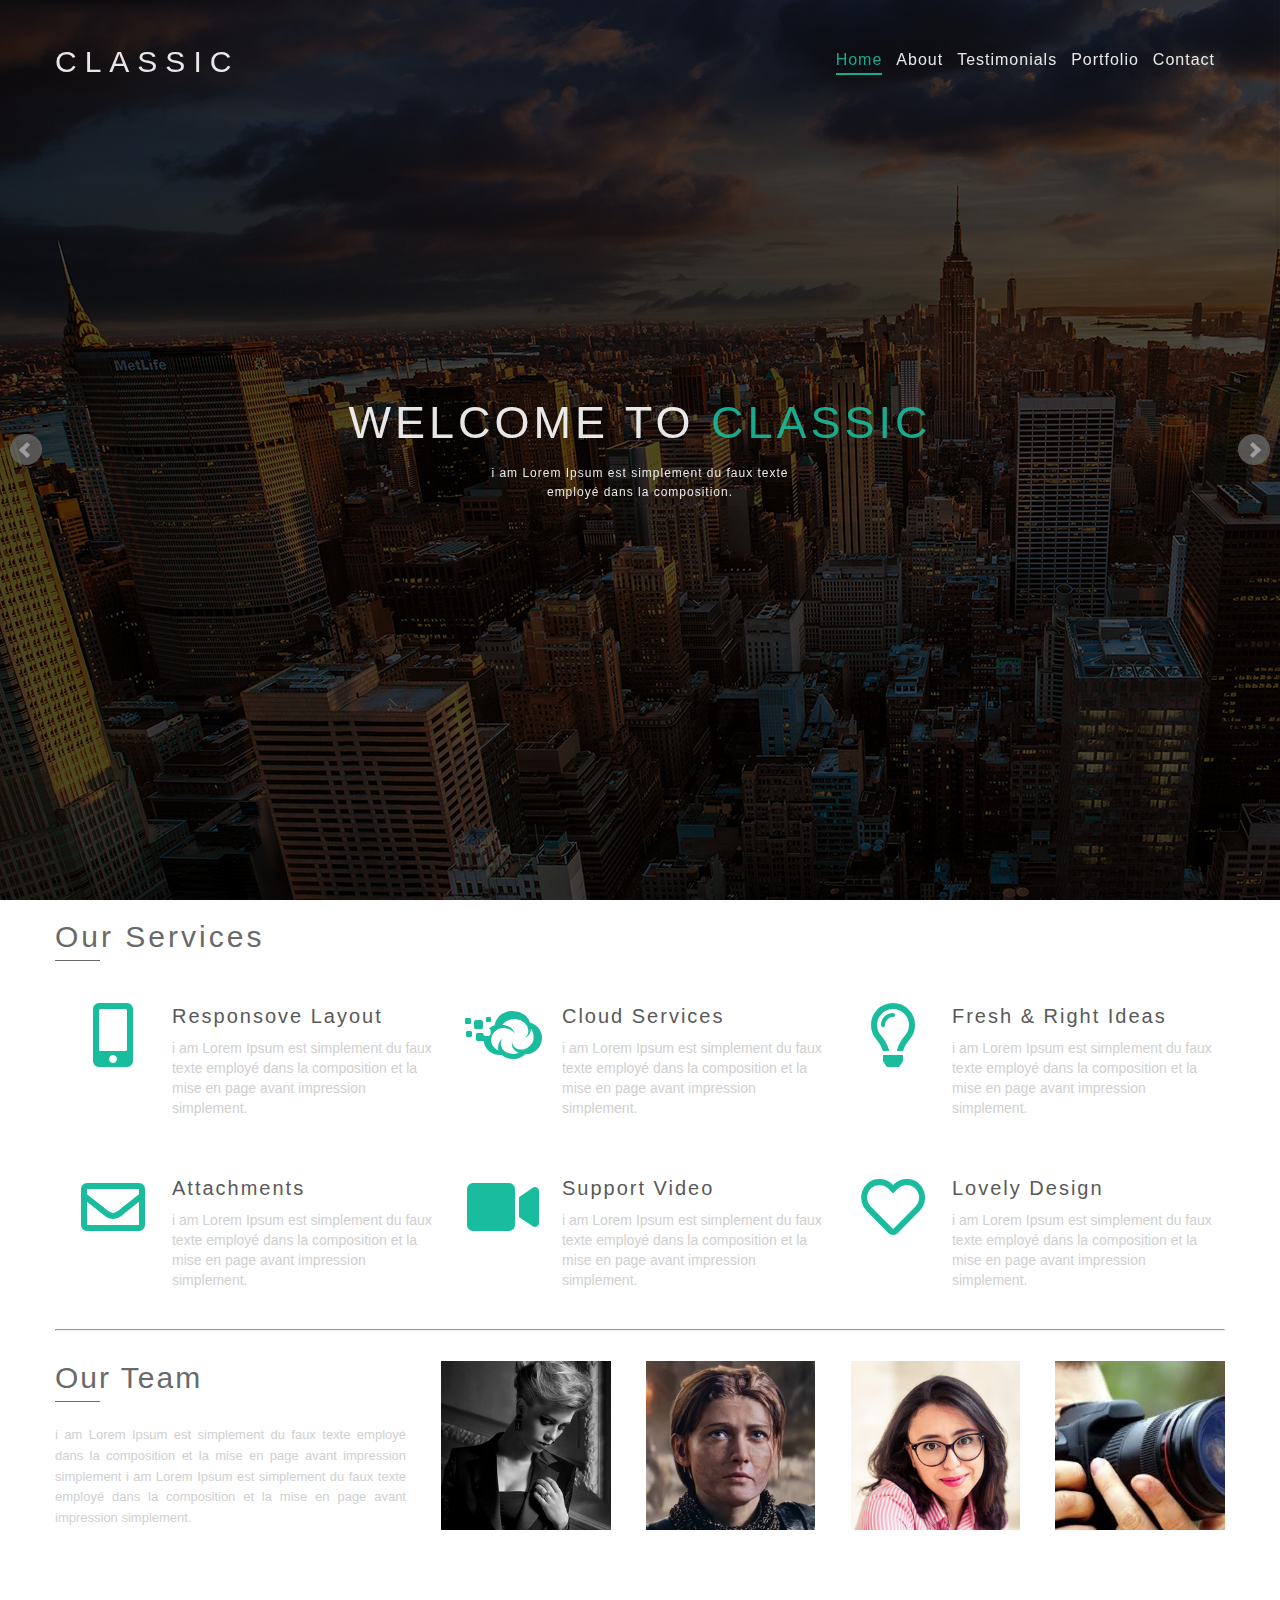
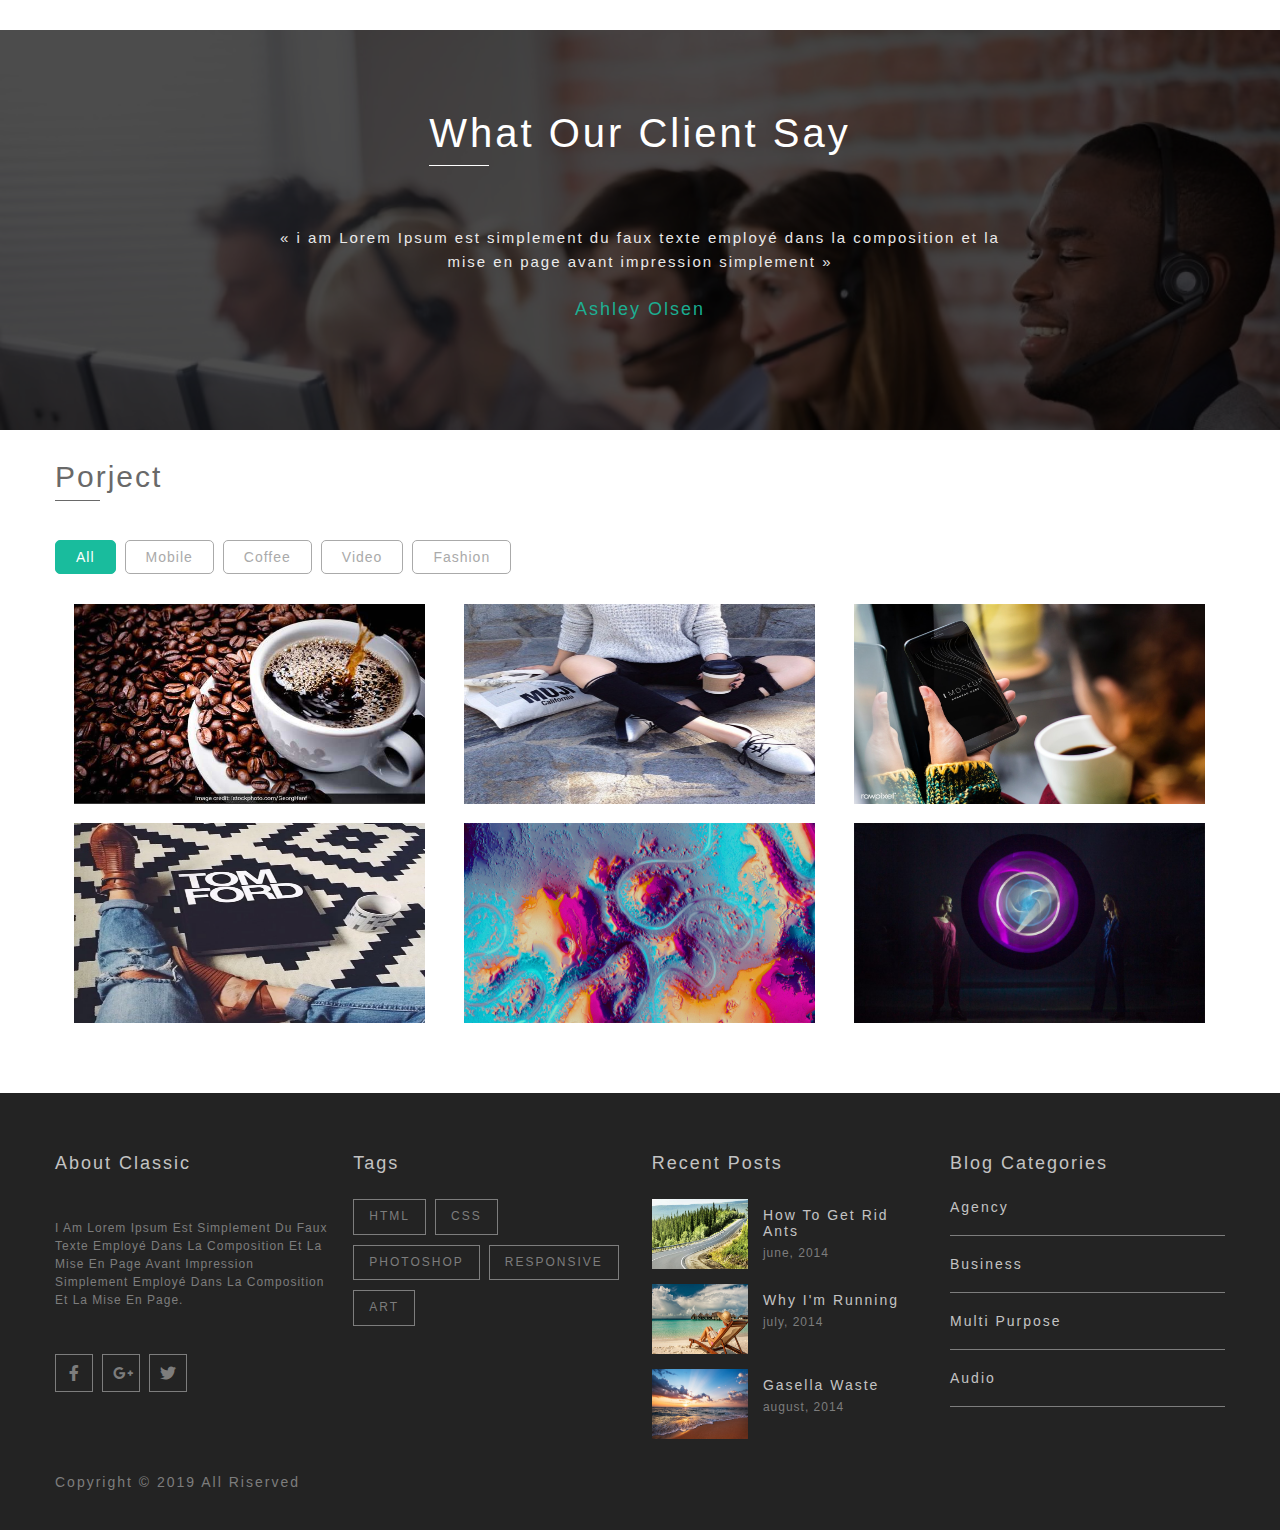
<file: website template 2/index.html>
<!DOCTYPE html>
<html lang="fr">
	<head>
		<meta charset="utf-8">
		<title>classic</title>
		<!-- Bx slider style -->
		<link rel="stylesheet" href="css/jquery.bxslider.min.css">
		<!-- my custom style -->
		<link rel="stylesheet" href="css/normalize.css">
		<link rel="stylesheet" href="css/web.css">
		<!--fontawesome style-->
		<link rel="stylesheet" href="css/fontawesome.min.css">
		<link rel="stylesheet" href="css/all.min.css">
	</head>
	
	<body>
		<!-- Navbar -->
		
		<div class="navbar"> 
			<div class="container">
				<div class="brand">
					<span>classic</span>
				</div>
				<div class="nav">
					<ul>
						<li class="active"><a href="#">home</a></li>
						<li data-value="about"><a href="#">about</a></li>
						<li data-value="testimonials"><a href="#">testimonials</a></li>
						<li data-value="portfolio"><a href="#">portfolio</a></li>
						<li data-value="contact"><a href="#">contact</a></li>
					</ul>
				</div>
				<div class="clearFix"></div>
				<div></div>
			</div>
		</div>
		
		<!-- Navbar -->
		<!-- Header -->
		<div class="header">
			<div class="overLay">
				<div class="slider">
					<div>
						<h2>welcome to <span>classic</span></h2>
						<p>i am Lorem Ipsum est simplement du faux texte employé dans la composition.</p>
					</div>
					
					<div>
						<h2>welcome to <span>classic</span></h2>
						<p>i am Lorem Ipsum est simplement du faux texte employé dans la composition.</p>
					</div>
					
					<div>
						<h2>welcome to <span>classic</span></h2>
						<p>i am Lorem Ipsum est simplement du faux texte employé dans la composition.</p>
					</div>
					
					<div>
						<h2>welcome to <span>classic</span></h2>
						<p>i am Lorem Ipsum est simplement du faux texte employé dans la composition.</p>
					</div>
			  	</div>
			</div>
		</div>
		<!-- Header -->
		
		<!-- About -->
		<div id="about" class="about">
			<!-- our services -->
			<div class="our-services">
				<div class="container">
					<h2 class="special-heading">our services</h2>
					<div class="service">
						<div class="icon">
							<i class="fas fa-mobile-alt fa-4x fa-fw"></i>
						</div>
						<div class="info">
							<h3>responsove layout</h3>
							<p>i am Lorem Ipsum est simplement du faux texte employé dans la composition et la mise en page avant impression simplement.</p>
						</div>
					</div>
					
					<div class="service">
						<div class="icon">
							<i class="fab fa-cloudversify fa-4x fa-fw"></i>
						</div>
						<div class="info">
							<h3>cloud services</h3>
							<p>i am Lorem Ipsum est simplement du faux texte employé dans la composition et la mise en page avant impression simplement.</p>
						</div>
					</div>
					
					<div class="service">
						<div class="icon">
							<i class="far fa-lightbulb fa-4x fa-fw"></i>
						</div>
						<div class="info">
							<h3>fresh &amp; right ideas</h3>
							<p>i am Lorem Ipsum est simplement du faux texte employé dans la composition et la mise en page avant impression simplement.</p>
						</div>
					</div>
					
					<div class="service">
						<div class="icon">
							<i class="far fa-envelope fa-4x fa-fw"></i>
						</div>
						<div class="info">
							<h3>attachments</h3>
							<p>i am Lorem Ipsum est simplement du faux texte employé dans la composition et la mise en page avant impression simplement.</p>
						</div>
					</div>
					
					<div class="service">
						<div class="icon">
							<i class="fas fa-video fa-4x fa-fw"></i>
						</div>
						<div class="info">
							<h3>support video</h3>
							<p>i am Lorem Ipsum est simplement du faux texte employé dans la composition et la mise en page avant impression simplement.</p>
						</div>
					</div>
					
					<div class="service">
						<div class="icon">
							<i class="far fa-heart fa-4x fa-fw"></i>
						</div>
						<div class="info">
							<h3>lovely design </h3>
							<p>i am Lorem Ipsum est simplement du faux texte employé dans la composition et la mise en page avant impression simplement.</p>
						</div>
					</div>
					<div class="clearFix"></div>
				</div>
			</div>
			<!-- our services -->
			<!-- separeteur -->
			<div class="separeteur">
				<div class="container">
					<hr>
				</div>
			</div>
			<!-- separeteur -->
			<!-- our team -->
			<div class="our-team">
				<div class="container">
					<div class="box">
						<h2 class="special-heading">our team</h2>
						<p>i am Lorem Ipsum est simplement du faux texte employé dans la composition et la mise en page avant impression simplement i am Lorem Ipsum est simplement du faux texte employé dans la composition et la mise en page avant impression simplement.</p>
					</div>
					
					<div class="box">
						<div class="OT-overlay">
							<span class="special-heading-CB-1x">ashley</span>
						</div>
						
						<img src="images/ourteam1.jpg" title="ouTeam1" alt="1" />
					</div>
					<div class="box">
						<div class="OT-overlay">
							<span class="special-heading-CB-1x">mariya</span>
						</div>
						<img src="images/ourteam2.jpg" title="ourTeam2" alt="2" />
					</div>
					<div class="box">
						<div class="OT-overlay">
							<span class="special-heading-CB-1x">sofiya</span>
						</div>
						<img src="images/ourteam3.jpg" title="ourTeam3" alt="3" />
					</div>
					<div class="box">
						<div class="OT-overlay">
							<span class="special-heading-CB-1x">rosicky</span>
						</div>
						<img src="images/ourteam4.jpg" title="ourTeam4" alt="4" />
					</div>
					<div class="clearFix"></div>
				</div>
			</div>
			<!-- our team -->
		</div>
		<!-- About -->
		<!-- Testimonials -->
		<div id="testimonials" class="testim">
			<div class="t-overlay">
				<div class="container">
					<h2 class="special-heading-CB-2x">what our client say</h2>
					<div class="slid">
						<div class="active">
							<q> i am Lorem Ipsum est simplement du faux texte employé dans la composition et la mise en page avant impression simplement </q>
							<span style="display:block;">ashley olsen</span>
						</div>
						<div>
							<q> i am Lorem Ipsum est simplement du faux texte employé dans la composition et la mise en page avant impression simplement </q>
							<span style="display:block;">mariya takeuchi</span>
						</div>
						<div>
							<q> i am Lorem Ipsum est simplement du faux texte employé dans la composition et la mise en page avant impression simplement </q>
							<span style="display:block;">sofiya alexandra</span>
						</div>
						<div>
							<q> i am Lorem Ipsum est simplement du faux texte employé dans la composition et la mise en page avant impression simplement </q>
							<span style="display:block;">rosicky adamek</span>
						</div>
						<div>
							<q> i am Lorem Ipsum est simplement du faux texte employé dans la composition et la mise en page avant impression simplement </q>
							<span style="display:block;">belkhir saber</span>
						</div>
					</div>
				</div>
			</div>
		</div>
		<!-- Testimonials -->
		<!-- Project -->
		<div id="portfolio" class="portf">
			<div class="container">
				<h2 class="special-heading">porject</h2>
				<ul>
					<li class="active filter" data-filter="all">all</li>
					<li class="filter" data-filter=".mobile">mobile</li>
					<li class="filter" data-filter=".coffee">coffee</li>
					<li class="filter" data-filter=".video">video</li>
					<li class="filter" data-filter=".fashion">fashion</li>
				</ul>
				<div id="Container" class="gallory">
					<div class="row">
						<div class="mix coffee">
							<div class="overlay">
								<span>view more</span>
							</div>
							<i class="far fa-heart"> 14</i>
							<img src="images/product/coffee01.png" title="" alt="">
						</div>
						
						<div class="mix fashion">
							<div class="overlay">
								<span>view more</span>
							</div>
							<i class="far fa-heart"> 30</i>
							<img src="images/product/fashion01.png" title="" alt="">
						</div>
						
						<div class="mix mobile">
							<div class="overlay">
								<span>view more</span>
							</div>
							<i class="far fa-heart"> 11</i>
							<img src="images/product/mobile01.jpg" title="" alt="">
						</div>
					</div>
					<div class="row">
						<div class="mix video">
							<div class="overlay">
								<span>view more</span>
							</div>
							<i class="far fa-heart"> 24</i>
							<img src="images/product/fashion02.png" title="" alt="">
						</div>
						
						<div class="mix fashion">
							<div class="overlay">
								<span>view more</span>
							</div>
							<i class="far fa-heart"> 58</i>
							<img src="images/product/video01.jpg" title="" alt="">
						</div>
						
						<div class="mix video">
							<div class="overlay">
								<span>view more</span>
							</div>
							<i class="far fa-heart"> 9</i>
							<img src="images/product/video02.jpg" title="" alt="">
						</div>
					</div>
				</div>
			</div>
		</div>
		
		
		
		<!-- Project -->
		<!-- Footer -->
		<div id="contact" class="footer">
			<div class="container">
				<section>
					<div class="colume">
						<h2>about classic</h2>
						<p>i am Lorem Ipsum est simplement du faux texte employé dans la composition et la mise en page avant impression simplement employé dans la composition et la mise en page.</p>
						<i class="fab fa-facebook-f"></i>
						<i class="fab fa-google-plus-g"></i>
						<i class="fab fa-twitter"></i>
					</div>
					<div class="colume tags">
						<h2>tags</h2>
						<span>html</span>
						<span>css</span>
						<span>photoshop</span>
						<span>responsive</span>
						<span>art</span>
					</div>
					<div class="colume recent">
						<h2>recent posts</h2>
						<div class="item">
							<div>
								<img src="images/footer/01.jpg" title="01" alt="01" />
							</div>
							<h2>how to get rid ants</h2>
							<span>june, 2014</span>
						</div>
						<div class="item">
							<div>
								<img src="images/footer/02.png" title="02" alt="02" />
							</div>
							<h2>why i'm running</h2>
							<span>july, 2014</span>
						</div>
						<div class="item">
							<div>
								<img src="images/footer/03.jpg" title="saber" alt="03" />
							</div>
							<h2>gasella waste</h2>
							<span>august, 2014</span>
						</div>
					</div>
					<div class="colume">
						<h2>blog categories</h2>
						<ul>
							<li>agency</li>
							<li>business</li>
							<li>multi purpose</li>
							<li>audio</li>
						</ul>
					</div>
					<span style="display:block" class="clearFix"></span>
				</section>
				<h2 class="cr">copyright &copy; 2019 all riserved</h2>
			</div>
		</div>
		<!-- Footer -->
		<!-- scroll top -->
		<div class="scrolling">
			<i class="fas fa-hand-point-up fa-3x"></i>
		</div>
		<!-- scroll top -->
		<!--JQuery plugins-->
		<script src="js/jQuery-3.4.1.min.js"></script>
		<script src="js/jquery.bxslider.min.js"></script>
		<script src="js/jquery.mixitup.js"></script>
		<script src="js/jquery.nicescroll.min.js"></script>
		<!--JQuery plugins-->
		
		<!--custom JQuery plugins-->
		<script src="js/custom.js"></script>
	</body>
</html>
</file>
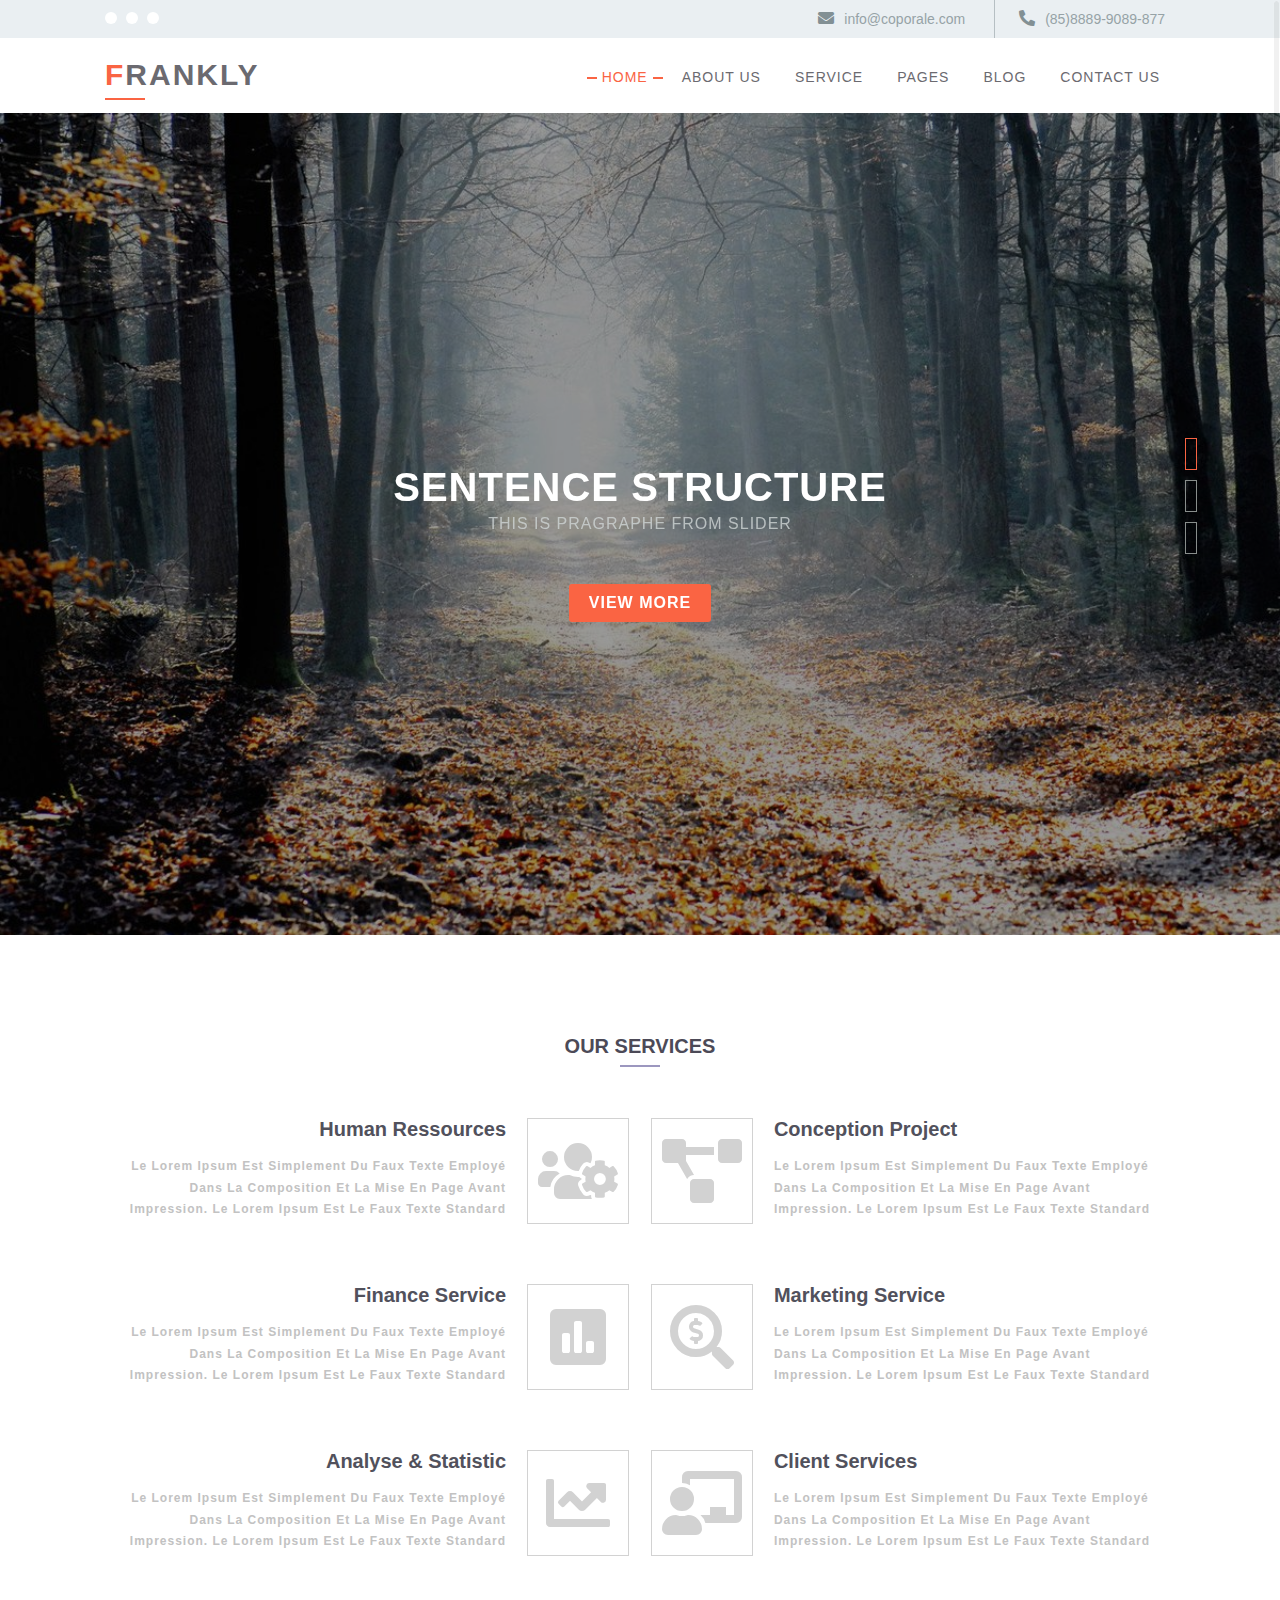
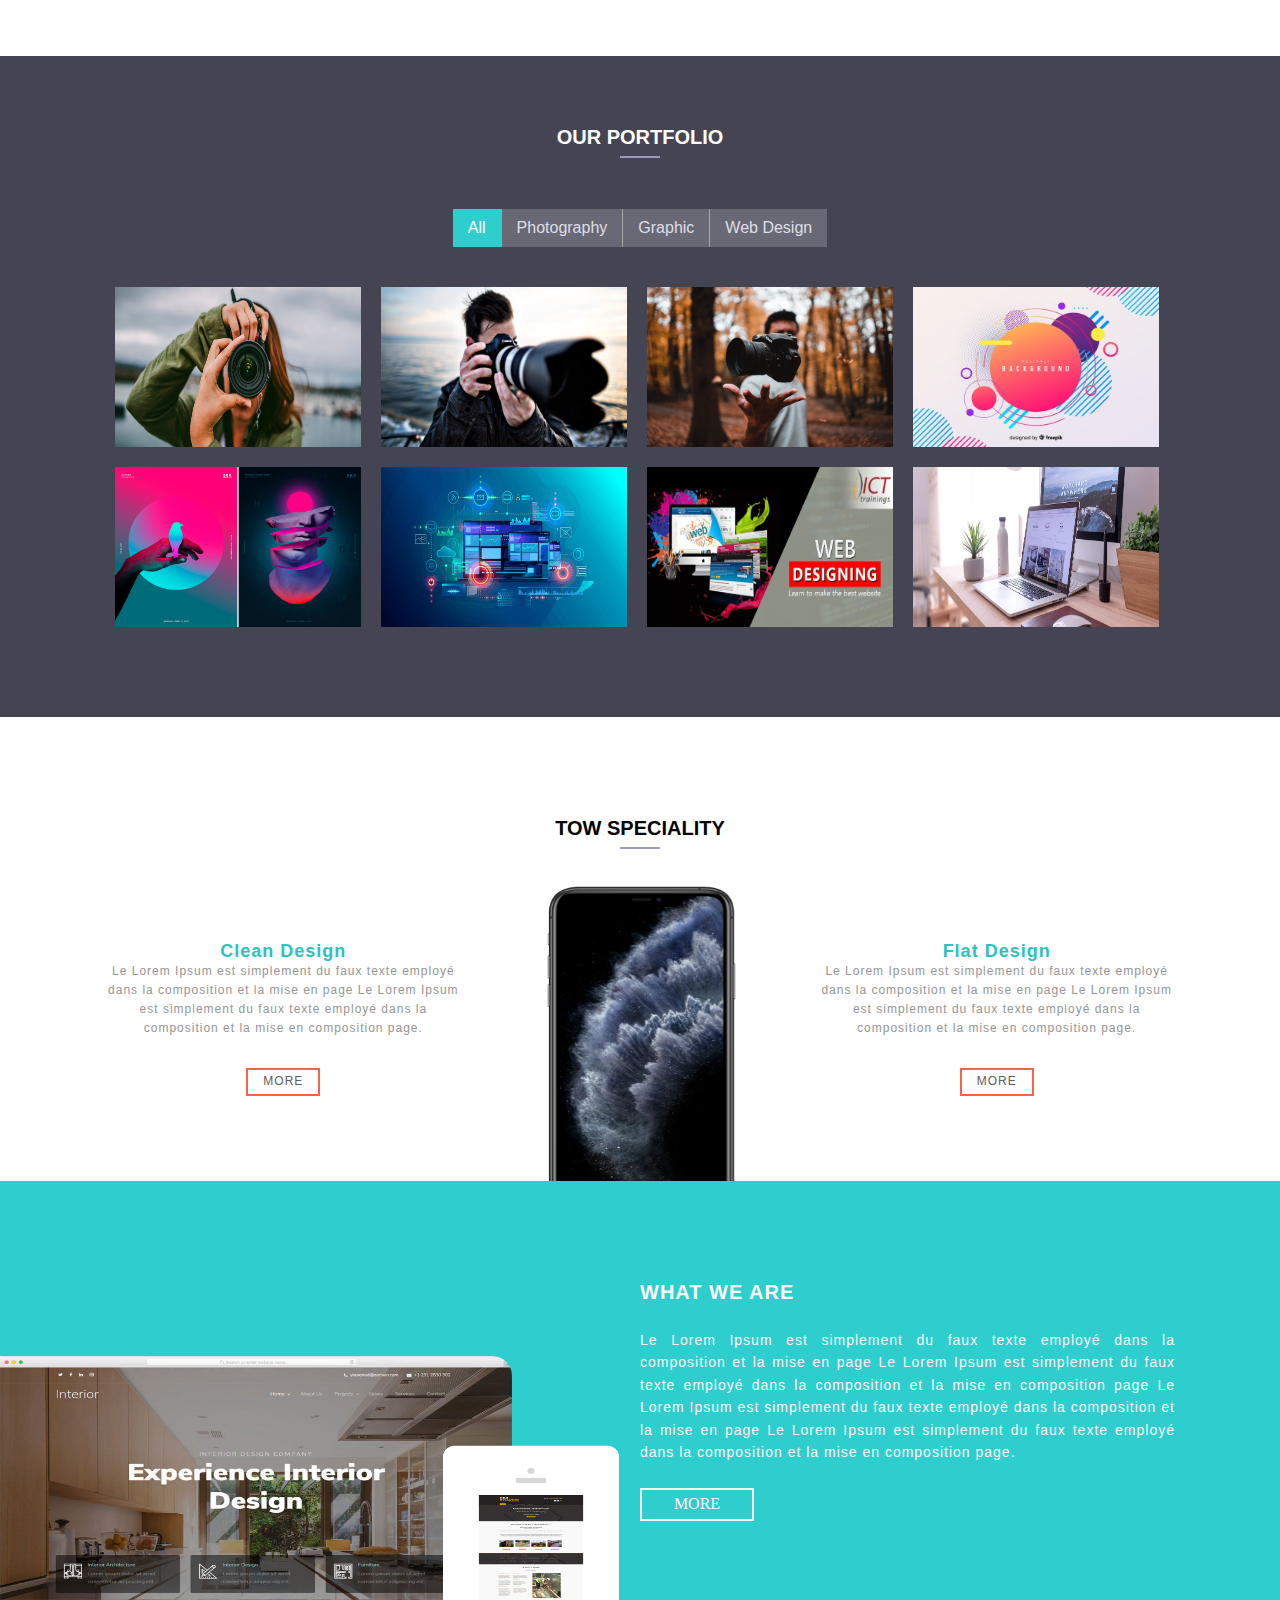
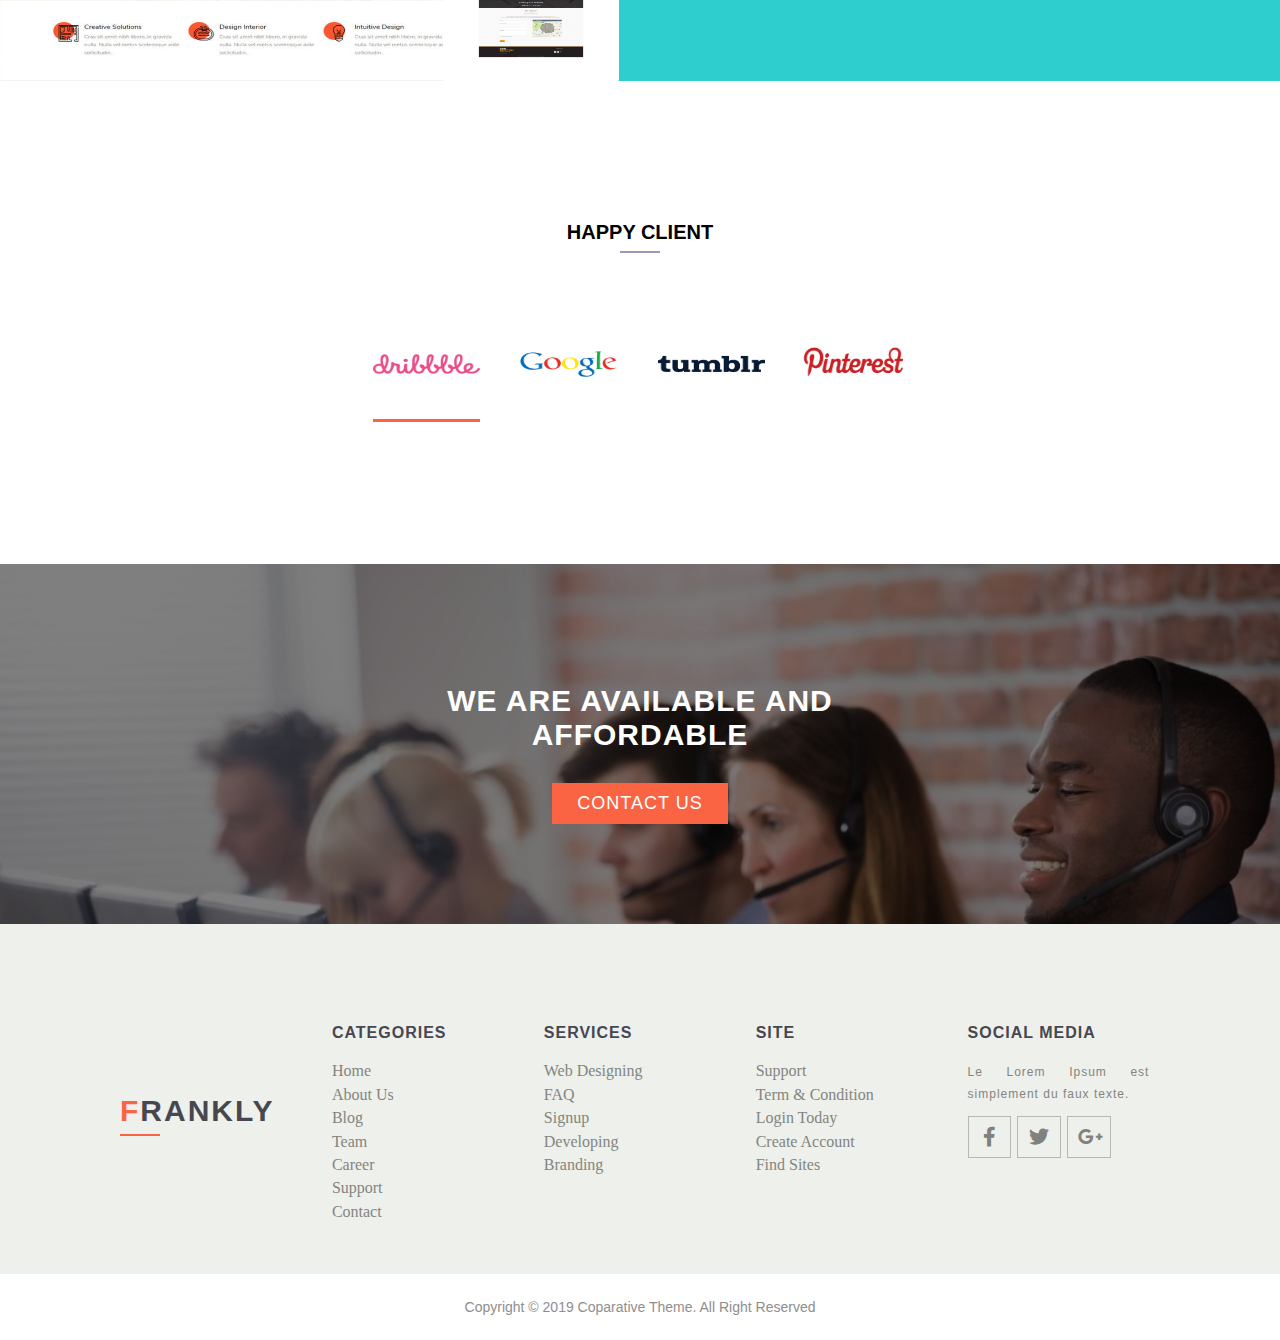
<file: website template 3/index.html>
<!DOCTYPE html>
<html lang="fr">
	<head>
		<meta charset="utf-8" />
        <meta http-equiv="X-UA-Compatible" content="IE=edge">
        <meta name="viewport" content="width=device-width, initial-scale=1">
		<title>Frankly</title>
        <!-- normalize -->
		<link rel="stylesheet" href="css/normalize.css" />
        <!-- import style fontawesome -->
		<link rel="stylesheet" href="css/all.min.css" />
		<link rel="stylesheet" href="css/fontawesome.min.css" />
		<!-- bxslider style -->
		<link rel="stylesheet" href="css/jquery.bxslider.css" />
		<!-- custom style -->
		<link rel="stylesheet" href="css/custom-style.css" />
        
        <!--[if lt IE 9]>
            <script src="js/html5shiv.min.js"></script>
            <script src="js/respond.min.js"></script>
        <![endif]-->
	</head>
	<body>
		<!-- Start Navbar-->
		<div class="navbar">
			<div class="info">
				<div class="container">
					<div class="left">
						<span></span>
						<span></span>
						<span></span>
					</div>
					<div class="right">
						<i class="fas fa-envelope"><span>info&#64;coporale.com</span></i>
						<span></span>
						<i class="fas fa-phone-alt"><span>&#40;85&#41;8889&#45;9089&#45;877</span></i>
					</div>
				</div>
			</div>
			<div class="nav">
				<div class="container">
					<div class="brand">
						<h2><span>f</span>rankly</h2>
					</div>
					<div class="link">
						<ul>
							<li class="active" data-value="home">
								<span class="after"></span>
								<a class="text-link" href="#">home</a>
								<span class="before"></span>
							</li>
							<li data-value="about">
								<span class="after"></span>
								<a class="text-link" href="#">about us</a>
								<span class="before"></span>
							</li>
							<li data-value="service">
								<span class="after"></span>
								<a class="text-link" href="#">service</a>
								<span class="before"></span>
                                <div class="sub-menu">
                                    <ul>
                                        <li class="text-link">programing</li>
                                        <li class="text-link">web hosting</li>
                                        <li class="text-link">marketing</li>
                                        <li class="text-link">seo</li>
                                    </ul>
                                </div>
							</li>
							<li data-value="pages">
								<span class="after"></span>
								<a class="text-link" href="#">pages</a>
								<span class="before"></span>
							</li>
							<li data-value="blog">
								<span class="after"></span>
								<a class="text-link" href="#">blog</a>
								<span class="before"></span>
							</li>
							<li data-value="contact">
								<span class="after"></span>
								<a class="text-link" href="#">contact us</a>
								<span class="before"></span>
							</li>
						</ul>
					</div>
				</div>
			</div>
		</div>
        <div class="clearFix"></div>
		<!-- End Navbar -->
		<!-- Start header -->
		<div class="header">
			<div class="overlay">
				<div class="slider">
					<div>
						<h2 class="text-style">sentence structure</h2>
						<p class="text-style">this is pragraphe from slider</p>
						<span class="text-style">view more</span>
					</div>
					<div>
						<h2 class="text-style">sentence structure</h2>
						<p class="text-style">this is pragraphe from slider</p>
						<span class="text-style">view more</span>
					</div>
					<div>
						<h2 class="text-style">sentence structure</h2>
						<p class="text-style">this is pragraphe from slider</p>
						<span class="text-style">view more</span>
					</div>
				</div>
			</div>
		</div>
		<!-- End Header -->
		<!-- Start Services -->
		<div id="service" class="services">
			<div class="container">
				<h2 class="special-heading">our services</h2>
				<div class="left-item">
					
					<div class="serv-item">
						<div class="icon">
							<i class="fas fa-users-cog fa-4x fa-fw"></i>
						</div>
						<div class="info">
							<h3>human ressources</h3>
							<p class="text-style">Le Lorem Ipsum est simplement du faux texte employé dans la composition et la mise en page avant impression. Le Lorem Ipsum est le faux texte standard</p>
						</div>
					</div>

					<div class="serv-item">
						<div class="icon">
							<i class="fas fa-poll fa-4x fa-fw"></i>
						</div>
						<div class="info">
							<h3>finance service</h3>
							<p class="text-style">Le Lorem Ipsum est simplement du faux texte employé dans la composition et la mise en page avant impression. Le Lorem Ipsum est le faux texte standard</p>
						</div>
					</div>

					<div class="serv-item">
						<div class="icon">
							<i class="fas fa-chart-line fa-4x fa-fw"></i>
						</div>
						<div class="info">
							<h3>analyse &amp; statistic</h3>
							<p class="text-style">Le Lorem Ipsum est simplement du faux texte employé dans la composition et la mise en page avant impression. Le Lorem Ipsum est le faux texte standard</p>
						</div>
					</div>
				</div>
				<div class="right-item">
					
					<div class="serv-item">
						<div class="icon">
							<i class="fas fa-project-diagram fa-4x fa-fw"></i>
						</div>
						<div class="info">
							<h3>conception project</h3>
							<p class="text-style">Le Lorem Ipsum est simplement du faux texte employé dans la composition et la mise en page avant impression. Le Lorem Ipsum est le faux texte standard</p>
						</div>
					</div>
					
					<div class="serv-item">
						<div class="icon">
							<i class="fas fa-search-dollar fa-4x fa-fw"></i>
						</div>
						<div class="info">
							<h3>marketing service</h3>
							<p class="text-style">Le Lorem Ipsum est simplement du faux texte employé dans la composition et la mise en page avant impression. Le Lorem Ipsum est le faux texte standard</p>
						</div>
					</div>
					
					<div class="serv-item">
						<div class="icon">
							<i class="fas fa-chalkboard-teacher fa-4x fa-fw"></i>
						</div>
						<div class="info">	
							<h3>client services</h3>
							<p class="text-style">Le Lorem Ipsum est simplement du faux texte employé dans la composition et la mise en page avant impression. Le Lorem Ipsum est le faux texte standard</p>
						</div>
					</div>
				</div>
				<div class="clearFix"></div>
			</div>
		</div>
		<!-- End Services -->
		<!-- Start Portfolio -->
		<div id="about" class="portfolio">
            <div class="container">
                <h2 class="special-heading">our portfolio</h2>
                <ul>
                    <li class="filter active link-style" data-filter="all">all</li>
                    <li class="filter link-style" data-filter=".photography">photography</li>
                    <li class="filter link-style" data-filter=".graphic">graphic</li>
                    <li class="filter link-style" data-filter=".web-design">web design</li>
                </ul>
                <div class="clearFix"></div>
                <div id="Container">
                    <div class="mix photography">
                        <div class="image">
                            <img src="images/portfolio/01.jpg" alt="01" title="01">
                        </div>
                        <div class="overlay">
                            <div class="info">
                                <h3 class="text-style">detaille de project</h3>
                                <span class="text-style">Le Lorem Ipsum</span>
                                <i class="far fa-heart">
                                    <span>90</span>
                                </i>
                            </div>
                        </div>
                    </div>
                    <div class="mix photography">
                        <div class="image">
                            <img src="images/portfolio/02.jpg" alt="02" title="02">
                        </div>
                        <div class="overlay">
                            <div class="info">
                                <h3 class="text-style">detaille de project</h3>
                                <span class="text-style">Le Lorem Ipsum</span>
                                <i class="far fa-heart">
                                    <span>90</span>
                                </i>
                            </div>
                        </div>
                    </div>
                    <div class="mix graphic">
                        <div class="image">
                            <img src="images/portfolio/03.jpg" alt="03" title="03">
                        </div>
                        <div class="overlay">
                            <div class="info">
                                <h3 class="text-style">detaille de project</h3>
                                <span class="text-style">Le Lorem Ipsum</span>
                                <i class="far fa-heart">
                                    <span>90</span>
                                </i>
                            </div>
                        </div>
                    </div>
                    <div class="mix web-design">
                        <div class="image">
                            <img src="images/portfolio/04.jpg" alt="04" title="04">
                        </div>
                        <div class="overlay">
                            <div class="info">
                                <h3 class="text-style">detaille de project</h3>
                                <span class="text-style">Le Lorem Ipsum</span>
                                <i class="far fa-heart">
                                    <span>90</span>
                                </i>
                            </div>
                        </div>
                    </div>
                    <div class="mix photography">
                        <div class="image">
                            <img src="images/portfolio/05.jpg" alt="05" title="05">
                        </div>
                        <div class="overlay">
                            <div class="info">
                                <h3 class="text-style">detaille de project</h3>
                                <span class="text-style">Le Lorem Ipsum</span>
                                <i class="far fa-heart">
                                    <span>90</span>
                                </i>
                            </div>
                        </div>
                    </div>
                    <div class="mix graphic">
                        <div class="image">
                            <img src="images/portfolio/06.jpg" alt="06" title="06">
                        </div>
                        <div class="overlay">
                            <div class="info">
                                <h3 class="text-style">detaille de project</h3>
                                <span class="text-style">Le Lorem Ipsum</span>
                                <i class="far fa-heart">
                                    <span>90</span>
                                </i>
                            </div>
                        </div>
                    </div>
                    <div class="mix graphic">
                        <div class="image">
                            <img src="images/portfolio/07.jpg" alt="07" title="07">
                        </div>
                        <div class="overlay">
                            <div class="info">
                                <h3 class="text-style">detaille de project</h3>
                                <span class="text-style">Le Lorem Ipsum</span>
                                <i class="far fa-heart">
                                    <span>90</span>
                                </i>
                            </div>
                        </div>
                    </div>
                    <div class="mix web-design">
                        <div class="image">
                            <img src="images/portfolio/08.jpg" alt="08" title="08">
                        </div>
                        <div class="overlay">
                            <div class="info">
                                <h3 class="text-style">detaille de project</h3>
                                <span class="text-style">Le Lorem Ipsum</span>
                                <i class="far fa-heart">
                                    <span>90</span>
                                </i>
                            </div>
                        </div>
                    </div>
                </div>
            </div>
        </div>
		<!-- End Portfolio -->
        <!-- Start Tow Special -->
        <div id="pages" class="tow-special">
            <div class="sp-top">
                <div class="container">
                    <h2 class="special-heading">tow speciality</h2>
                    <div class="items">
                        <h3 class="text-style">clean design </h3>
                        <p class="text-style">Le Lorem Ipsum est simplement du faux texte employé dans la composition et la mise en page Le Lorem Ipsum est simplement du faux texte employé dans la composition et la mise en composition page.</p>
                        <span class="text-style">more</span>
                    </div>
                    <div class="items">
                        <img src="images/phone.png" alt="phone 11 pro" title="phone 11 pro"/>
                    </div>
                    <div id="page" class="items">
                        <h3 class="text-style">flat design </h3>
                        <p class="text-style">Le Lorem Ipsum est simplement du faux texte employé dans la composition et la mise en page Le Lorem Ipsum est simplement du faux texte employé dans la composition et la mise en composition page.</p>
                        <span class="text-style">more</span>
                    </div>
                </div>
            </div>
            <div class="sp-bottom">
                <div class="container">
                    <div class="image">
                        <div class="pc">
                            <img src="images/mac.jpg" alt="" title/>
                        </div>
                        <div class="smartphone">
                            <img src="images/iphone.jpg" alt="" title/>
                        </div>

                    </div>
                    <div class="info">
                        <h3 class="text-style">what we are</h3>
                        <p class="text-style">Le Lorem Ipsum est simplement du faux texte employé dans la composition et la mise en page Le Lorem Ipsum est simplement du faux texte employé dans la composition et la mise en composition page Le Lorem Ipsum est simplement du faux texte employé dans la composition et la mise en page Le Lorem Ipsum est simplement du faux texte employé dans la composition et la mise en composition page.</p>
                        <span>more</span>
                    </div>
                </div>
            </div>
        </div>
        <!-- End Tow Special -->
        <!-- Start Testimonial -->
        <div id="blog" class="testimonial">
            <div class="container">
                <h2 class="special-heading">happy client</h2>
                <div class="slid">
                    <div class="comment active">
                        <q class="text-style"> Le Lorem Ipsum est simplement du faux texte employé dans la composition et la mise en page Le Lorem Ipsum est simplement du faux texte employé dans la composition et la mise en composition page Le Lorem Ipsum est simplement du faux texte employé dans la composition et la mise en page Le Lorem Ipsum est simplement du faux texte employé dans la composition et la mise en composition page .</q>
                        <span>saber belkhir</span>
                    </div>
                    <div class="comment">
                        <q class="text-style"> Le Lorem Ipsum est simplement du faux texte employé dans la composition et la mise en page Le Lorem Ipsum est simplement du faux texte employé dans la composition et la mise en composition page Le Lorem Ipsum est simplement du faux texte employé dans la composition et la mise en page Le Lorem Ipsum est simplement du faux texte employé dans la composition et la mise en composition page .</q>
                        <span>mohammed ali</span>
                    </div>
                    <div class="comment">
                        <q class="text-style"> Le Lorem Ipsum est simplement du faux texte employé dans la composition et la mise en page Le Lorem Ipsum est simplement du faux texte employé dans la composition et la mise en composition page Le Lorem Ipsum est simplement du faux texte employé dans la composition et la mise en page Le Lorem Ipsum est simplement du faux texte employé dans la composition et la mise en composition page .</q>
                        <span>fatima ali</span>
                    </div>
                    <div class="comment">
                        <q class="text-style"> Le Lorem Ipsum est simplement du faux texte employé dans la composition et la mise en page Le Lorem Ipsum est simplement du faux texte employé dans la composition et la mise en composition page Le Lorem Ipsum est simplement du faux texte employé dans la composition et la mise en page Le Lorem Ipsum est simplement du faux texte employé dans la composition et la mise en composition page .</q>
                        <span>meloud hlel</span>
                    </div>
                </div>
                <div class="logo">
                    <div class="image">
                        <img src="images/dribbble.png" alt="" title="" />
                        <span class="active"></span>
                    </div>
                    <div class="image">
                        <img src="images/google.png" alt="" title="" />
                        <span></span>
                    </div>
                    <div class="image">
                        <img src="images/tumblr.png" alt="" title="" />
                        <span></span>
                    </div>
                    <div class="image">
                        <img src="images/pinterest1.png" alt="" title="" />
                        <span></span>
                    </div>
                </div>
            </div>
        </div>
        <!-- End Testimonial -->
        <!-- Start Contact -->
        <div id="contact" class="contact">
            <div class="overlay">
                <div class="container">
                    <div class="cont">
                        <h2 class="text-style">we are available and affordable</h2>
                        <span class="text-style">contact us</span>
                    </div>
                </div>
            </div>
        </div>
        <!-- End Conatact-->
        <!-- Start Footer -->
        <div class="footer">
            <div class="container">
                <div class="colume">
                    <h2><span>f</span>rankly</h2>
                </div>
                <div class="colume">
                    <h3 class="text-style">categories</h3>
                    <ul>
                        <li>home</li>
                        <li>about us</li>
                        <li>blog</li>
                        <li>team</li>
                        <li>career</li>
                        <li>support</li>
                        <li>contact</li>
                    </ul>
                </div>
                <div class="colume">
                    <h3 class="text-style">services</h3>
                    <ul>
                        <li>web designing</li>
                        <li>FAQ</li>
                        <li>signup</li>
                        <li>developing</li>
                        <li>branding</li>
                    </ul>
                </div>
                <div class="colume">
                    <h3 class="text-style">site</h3>
                    <ul>
                        <li>support</li>
                        <li>term &amp; condition</li>
                        <li>login today</li>
                        <li>create account</li>
                        <li>find sites</li>
                    </ul>
                </div>
                <div class="colume">
                    <h3 class="text-style">social media</h3>
                    <p class="text-style">Le Lorem Ipsum est simplement du faux texte.</p>
                    <i class="fab fa-facebook-f"></i>
                    <i class="fab fa-twitter"></i>
                    <i class="fab fa-google-plus-g"></i>
                </div>
            </div>
        </div>
        <!-- End Footer -->
        <!-- Start copyright -->
        <div class="copy">
            <div class="container">
                <h2>copyright &copy; 2019 coparative theme. all right reserved</h2>
            </div>
        </div>
        <!-- End copyright -->
        <!-- Start TopPionter-->
        <div class="top-pionter">
                <i class="fas fa-angle-up"></i>
        </div>
        <!-- End TopPionter-->
        
        
        
        <script src="js/jQuery-3.4.1.min.js"></script>
		<script src="js/jquery.bxslider.js"></script>
        <script src="js/jquery.mixitup.js"></script>
        <script src="js/jquery.nicescroll.iframehelper.min.js"></script>
        <script src="js/jquery.nicescroll.min.js"></script>
		<script src="js/custom-plugins.js"></script>
	</body>
</html>
</file>
<file: website template 2/css/web.css>
/* Global */
*{
	-webkit-box-sizing: border-box;
	-moz-box-sizing: border-box;
	box-sizing: border-box;
}
body{
	display: block;
}
ul{
	list-style:none;
}
hr{
	margin:0px;
	padding:0px;
}
.container{
	width: 1170px;
	margin:auto;
}
.navbar, .header, .about, .testim, .portf, .footer{
	min-width: 1200px;
}
/* Global */
/* Navbar */
.navbar{
	position:relative;
	background-color:#EEE;
	height:0px;
	z-index:2;
	opacity: 0.9;
}
.navbar .brand{
	width: 40%;
	float:left;
	text-transform: uppercase;
	font-family: Tahoma, Arial;
	font-size: 30px;
	letter-spacing: 8px;
	margin:45px 0 0 0;
	color: #FFF;
	font-weight: normal;
}

.navbar .nav{
	width: 60%;
	float:left;
	text-align: right;
}
.navbar .nav li{
	display: inline-block;
	margin: 30px 10px 0px 0px;
	padding: 5px 0;
	
	
}
.navbar .nav li a{
	text-decoration: none;
	color: #FFF;
	padding-bottom:5px;
	font-size: 16px;
	border-bottom: 2px solid transparent;
	text-transform: capitalize;
	font-family: Tahoma, Arial;
	font-weight: normal;
	letter-spacing: 1px;
	
}
.navbar .nav li.active a,
.navbar .nav li a:hover{
	border-bottom: 2px solid #19bc9d;
	color: #19bc9d;
}
/* Navbar */
/*Header*/
.header{
	background: url(../images/header1.jpg);
}
.header .overLay{
	background: rgb(0, 0, 0, 0.7);
	position: absolute;
	top:0;
	bottom:0;
	right:0;
	left:0;
	z-index:1;
	
}
.header .bx-wrapper{
	box-shadow: none;
	background: none;
	border:none;
	height:100%;
}
.header .bx-wrapper .bx-viewport{
	height:100% !important;
}
.header .slider{
	text-align:center;
	color:#FFF;
}
.header .slider div{
	opacity: 0.9;
}
.header .slider div h2{
	font-size:45px;
	margin:0;
	padding:0;
	letter-spacing: 4px;
	text-transform:uppercase;
	font-weight: normal;
	font-family: Tahoma, Arial;
}
.header .slider div h2 span{
	color: #19bc9d;
}
.header .slider div p{
	font-size:12px;
	font-weight: normal;
	font-family: Tahoma, Arial;
	width:25%;
	line-height: 1.6;
	margin: 15px auto 0;
	letter-spacing: 1px;
	
}
/*Header*/
/* About */
#about{
	padding-top:20px;
}
/* Our-services */
.our-services h2{
	margin:0px 0 30px;
	font-weight:normal;
	font-family: Tahoma, Arial;
	letter-spacing: 3px;
	font-size:30px;
	text-transform: capitalize;
	color: #595959;
	opacity: .9;
}
.our-services .service{
	width:33.33333%;
	margin:0 0 25px;
	float:left;
}
.our-services .service .icon{
	float: left;
	width:30%;
	margin-top:18px;
	color: #19bc9d;
	text-align: center;
}
.our-services .service .info{
	float: left;
	width:70%;
}
.our-services .service .info h3{
	font-family: Tahoma, Arial;
	text-transform: capitalize;
	font-size:20px;
	margin-bottom: 0;
	color: #595959;
	font-weight: normal;
	letter-spacing: 2px;
}
.our-services .service .info p{
	font-family: Arial;
	font-size:14px;
	margin-top:10px;
	color: #cfcfcf;
	font-weight: normal;
	line-height: 20px;
}
/* Our-services */
/*Our-team*/
.our-team{
	margin:30px 0 60px;
}

.our-team .box:first-child{
	float:left;
	width:30%;
}
.our-team .box:first-child h2{
	font-weight:normal;
	font-family: Tahoma, Arial;
	letter-spacing: 2px;
	font-size:30px;
	text-transform: capitalize;
	color: #595959;
	margin-top:0;
	opacity: .9;
}
.our-team .box:first-child p{
	font-weight: normal;
	font-family: Tahoma, Arial;
	font-size:13px;
	line-height:1.6;
	text-align: justify;
	margin: 30px 0 0 ;
	color: #cfcfcf;
}

.our-team .box:not(:first-child){
	float: left;
	width:14.5%;
	margin-left:3%;
	position: relative;
	
}
.our-team .box:not(:first-child) img{
	width:100%;
	height:100%;
	margin:0;
	padding:0;
	display: block;
}

.our-team .box:not(:first-child) .OT-overlay{
	height:100%;
	width: 100%;
	position: absolute;
	top:0;
	bottom:0;
	right:0;
	left:0;	
	color:#fff;
	background-color: rgba(25, 188, 157, .7);
	display: none;
	text-align:center;
	line-height:180px;
}
.our-team .box:not(:first-child) .OT-overlay span{
	font-size:18px;
	font-family: Tahoma, Arial;
	letter-spacing:1px;
	text-transform: capitalize;
}
.our-team .box:not(:first-child):hover .OT-overlay{
	display: block;

}
.our-team .box:not(:first-child) .OT-overlay:hover{
	display: block;
}

/*Our-team*/
/* About */

/* testimonials */
.testim{
	margin-top:100px;
	height:400px;
	background-image: url(../images/testim.jpg);
	-webkit-background-size: cover;
	-moz-background-size: cover;
	-o-background-size: cover;
	background-size: cover;
	text-align:center;
	color:#FFF;
	font-weight:normal;
	font-family: Arial;
	letter-spacing: 2px;
	position: relative;
}
.testim .t-overlay{
	position:absolute;
	top: 0;
	bottom: 0;
	right: 0;
	left: 0;
	width: 100%;
	height: 100%;
	background-color: rgba(0, 0, 0, .7);
}
.testim h2{
	width: -webkit-fit-content;
	width: -moz-fit-content;
	width: fit-content;
	font-size: 40px;
	margin:80px auto 70px;
	text-transform: capitalize;
	font-weight: normal;
	font-family: Tahoma, Arial;
	letter-spacing: 3px;
	
}
.testim q{
	font-weight: normal;
	font-family: Tahoma, Arial;
	font-size: 15px;
	line-height:1.6;
	margin: 0 auto 25px;
	display: block;
	opacity: .9;
	width: 65%;
}
.testim span{
	font-size: 18px;
	font-weight: normal;
	font-family: Tahoma, Arial;
	color: #19bc9d;
	text-transform: capitalize;
	opacity: .9;
}
.testim .slid > div{
	display:none;
}
.testim .slid .active{
	display:block;
}

/* testimonials */
/*portfolio*/
.portf{
	padding: 30px 0;
    display: block;
    height: 663px;
}
.portf h2{
	font-weight:normal;
	font-family: Tahoma, Arial;
	letter-spacing: 2px;
	font-size:30px;
	text-transform: capitalize;
	color: #595959;
	margin-top:0;
	opacity: .9;
}
.portf ul{
	padding:20px 0 30px;
	margin:0px;
}
.portf li{
	display: inline-block;
	border:1px solid #AAA;
	border-radius: 5px;
	color: #AAA;
	padding:8px 20px;
	margin-right:5px;
	font-weight: normal;
	text-transform: capitalize;
	font-family: Tahoma, Arial;
	font-size:14px;
	letter-spacing: 1px;
	cursor: pointer;
}
.portf li.active{
	background-color: #19bc9d;
	color:#FFF;
	border: 1px solid #19bc9d;
}
.portf .gallory .row{
	overflow: hidden;
}
.portf .gallory .row div{
	float: left;
	width:30%;
	height:200px;
	margin: 0% 1.66666% 1.66666% 1.66666%;
    box-sizing: border-box;
	position: relative;
}
.portf .gallory .row div .overlay{
	position: absolute;
	top: 0;
	bottom: 0;
	right: 0;
	left: 0;
	width:100%;
	height:100%;
	background-color: rgba(25, 188, 157, .7);
	color: #FFF;
	line-height: 200px;
	text-align: center;
	display:none;
    margin: 0;
}
.portf .gallory .row div .overlay span{
	text-transform: capitalize;
	border: 1px solid #FFF;
	letter-spacing: 2px;
	font-size: 16px;
	font-weight: normal;
	font-family: Tahoma, Arial;
	position: sticky;
	padding:10px 20px;
	cursor: pointer;
}
.portf .gallory .row div i{
	position: absolute;
	bottom:20px;
	right:20px;
	color:#FFF;
	display:none;
	font-weight: normal;
}
.portf .gallory .row div:hover .overlay,
.portf .gallory .row div:hover i{
	display: block;
}
/*.portf .gallory .row div:nth-child(2){
	margin-left:2.5%;
	margin-right:2.5%;
}*/
.portf .gallory .row div img{
	width:100%;
	height:100%;
    margin: 0;
    padding: 0;
}

#Container .mix{
	display: none;
}
/*portfolio*/
/* footer */

.footer{
	display: block;
	background-color: #232323;
	padding:35px 0 20px;
}
.footer{
	overflow: hidden;
}
.footer .colume{
	float:left;
	color: #FFF;
	width:23.5%;
}
.footer .colume:not(:last-of-type){
	margin-right:2%;
}
.footer .colume h2{
	font-weight: normal;
	font-family: Tahoma, Arial;
	letter-spacing: 2px;
	font-size: 18px;
	color: #c3c3c3;
	text-transform: capitalize;
	margin: 25px 0;
}
.footer .colume p{
	color: #7D7D7D;
	text-transform: capitalize;
	font-weight: normal;
	font-size: 12px;
	font-family: Tahoma, Arial;
	letter-spacing: 1px;
	line-height: 1.5;
	margin: 45px 0 30px;
}
.footer .colume i{
	display: inline-block;
	border: 1px solid #7D7D7D;
	padding: 10px;
	margin-right: 5px;
	width:38px;
	margin-top:15px;
	color: #7D7D7D;
	text-align: center;
}
.footer .tags span{
	display: inline-block;
	font-weight: normal;
	font-family: Tahoma, Arial;
	letter-spacing: 2px;
	font-size: 12px;
	padding:10px 15px;
	border: 1px solid #7D7D7D;
	margin-right:5px;
	margin-bottom: 10px;
	text-transform: uppercase;
	color: #7D7D7D;
}
.footer .recent .item{
	width:100%;
	overflow: hidden;
}
.footer .recent .item div{
	width:35%;
	height:70px;
	float: left;
	margin-right:15px;
	margin-bottom:15px;
}
.footer .recent .item div img{
	height:100%;
	width:100%;
}
.footer .recent .item h2{
	font-size:14px;
	font-weight: normal;
	font-family: Tahoma, Arial;
	letter-spacing: 2px;
	margin:8px 0 4px;
}
.footer .recent .item span{
	font-size:12px;
	font-weight: normal;
	font-family: Tahoma, Arial;
	letter-spacing: 1px;
	color: #7D7D7D;
}
.footer .colume ul{
	padding:0;
}
.footer .colume ul li{
	font-size:14px;
	font-weight: normal;
	font-family: Tahoma, Arial;
	border-bottom: 1px solid #7D7D7D;
	padding: 20px 0;
	text-transform: capitalize;
	letter-spacing: 2px;
	color: #c3c3c3;
}
.footer .colume ul li:first-child{
	padding-top:0;
}
.footer .cr{
	font-size:14px;
	font-weight: normal;
	font-family: Tahom, Arial;
	text-transform: capitalize;
	letter-spacing: 2px;
	color: #7D7D7D;
	display: block;
	margin:20px 0;
}
/* footer */
/* scrolling top */
.scrolling{
	color: #19bc9d;
	position: fixed;
	right:15px;
	bottom:20px;
	display: none;
}
/* scrolling top */
/* my freamwork */
.clearFix{clear: both;}

.special-heading{
	position: relative;
}
.special-heading:after{
	content: "";
	display: block;
	width:45px;
	border-bottom: 1px solid #595959;
	font-weight: normal;
	position:absolute;
	top:0;
	right:0;
	left:0;
	bottom:0;
	margin-top:40px;
}
.special-heading-CB-1x{
	position: relative;
}
.special-heading-CB-1x:after{
	content: "";
	display: block;
	width:30px;
	border-bottom: 1px solid #FFF;
	font-weight: normal;
	position:absolute;
	top:0;
	right:0;
	left:0;
	bottom:0;
	margin-top:30px;
}
.special-heading-CB-2x{
	position: relative;
}
.special-heading-CB-2x:after{
	content: "";
	display: block;
	width:60px;
	border-bottom: 1px solid #FFF;
	font-weight: normal;
	position:absolute;
	top:0;
	right:0;
	left:0;
	bottom:0;
	margin-top:55px;
}
/* my freamwork */
</file>
<file: website template 3/css/custom-style.css>
/* Start Global */
*{
	margin:0;
	padding:0;
}
body{}
.container{
	width: 1070px;
	margin: auto;
}
.clearFix{
	clear: both;
}
ul{
	list-style: none;
}

/* End Global */
/* Start Navbar*/
.navbar{
    width: 100%;
}
.navbar .info{
	background-color: #eaeff2;
	overflow: hidden;
	width: 100%;
	padding:10px 0;
}
.navbar .info .left{
	width: 50%;
	float: left;
	
}
.navbar .info .left span{
	display: inline-block;
	background-color: #FFF;
	width:12px;
	height:12px;
	margin-right:5px;
	border-radius: 50%;
}
.navbar .info .right{
	position:relative;
	width: 50%;
	height:100%;
	float: left;
	text-align: right;
}
.navbar .info .right i{
	color: #829094;
	margin-left: 40px;
}
.navbar .info .right i span{
	font-weight: normal;
	font-family: Tahoma, Arial;
	font-size:14px;
	margin: 0 10px;
	opacity: .8;	
}
.navbar .info .right >span{
	position: absolute;
	top: -10px;
	right: 180px;
	height:100%;
	width: 1px;
	background-color: #829094;
	display: inline-block;
	padding: 10px 0;
	opacity: .5;
}
.navbar .nav{
	padding: 20px 0;
    margin: 0 0 35px;
}
.navbar .nav .brand{
	width: 40%;
	float: left;
}
.navbar .nav .brand h2{
	width: -webkit-fit-content;
	width: -moz-fit-content;
	width: -o-fit-content;
	width: -ms-fit-content;
	width: fit-content;
	font-size: 30px;
	font-family: Tahoma, Arial;
	font-weight: bold;
	letter-spacing: 2px;
	text-transform: uppercase;
	color: #6b6a70;
	position: relative; 
}
.navbar .nav .brand h2:after{
	content: "";
	position: absolute;
	top: 0;
	right: 0;
	left: 0;
	bottom: 0;
	border-bottom: 2px solid #fa6443;
	width:40px;
	margin:40px 0;
}
.navbar .nav .brand span{
	color: #fa6443;
}
.navbar .nav .link{
	width: 60%;
	float: left;
	text-align: right;
    position: relative;
    z-index: 20;
}
.navbar .nav .link ul{
	margin-top:10px;
}
.navbar .nav .link li{
	display: inline-block;
	position: relative;
	margin:0 15px;
}
.navbar .nav .link li a{
	text-transform: uppercase;
	text-decoration: none;
}
.navbar .nav .link li.active a,
.navbar .nav .link li a:hover{
	color: #fa6443;
}

.navbar .nav .link li span.after{
	background-color: #fa6443;
	width:10px;
	height: 2px;
	position: absolute;
	left: -15px;
	bottom: 8px;
	display: none;
	
}
.navbar .nav .link li span.before{
	background-color: #fa6443;
	width:10px;
	height: 2px;
	position: absolute;
	right: -15px;
	bottom: 8px;
	display: none;
}
.navbar .nav .link li.active span{
	display: inline-block;
}
.navbar .nav .link li:hover span{
	display: inline-block;
}

.navbar .nav .link li a:hover,
.navbar .nav .link li a:focus{
    background-color: #fa6443;
    color: #FFF;
}
.navbar .nav .link li .sub-menu{
    position: absolute;
    top: 15px;
    left: -15px;
    right: auto;
    bottom: auto;
    visibility: hidden;
    min-width: 150px;
    height: 0px;
    -webkit-transition: height 1s;
    -moz-transition: height 1s;
    -o-transition: height 1s;
    transition: height 1s;
}
.navbar .nav .link li:hover .sub-menu{
    visibility: visible;
    height: 180px;
}
.navbar .nav .link li .sub-menu ul li{
    color: #FFF;
    text-align: left;
    padding: 10px 20px 5px 10px;
    margin-bottom: 5px;
    width: 100px;
    height: 0px;
    -webkit-transition: height 2s;
    -moz-transition: height 2s;
    -o-transition: height 2s;
    transition: height 2s;
    border-bottom: 1px solid #ffd1c7;
    display: block;
    background-color: #fa6443;
    text-transform: capitalize;
}
.navbar .nav .link li:hover .sub-menu ul li{
    height: 20px;
}
/*.navbar .nav .link li .sub-menu ul li:last-child{
    border-bottom: none;
}*/
.navbar .nav .link li .sub-menu ul li:hover{
    transition: padding 1s ease;
    padding-left: 20px;
}

/* End Navbar*/
/* Start Header */
.header{
	position: relative;
	-webkit-background-size: cover;
	-moz-background-size: cover;
	-o-background-size: cover;
	-ms-background-size: cover;
	background-size: cover;
	background-image: url(../images/header.jpg);
	text-align: center;
}
.header .overlay{
	position: absolute;
	top: 0;
	bottom: 0;
	right: 0;
	left: 0;
	height: 100%;
	width: 100%;
	background-color: rgba(0, 0, 0, .4);
}
.header .bx-wrapper{
	box-shadow: none;
	border: none;
	background: none;
}
.header .bx-wrapper .bx-viewport{
	height: 100% !important;
}
.header .bx-wrapper .bx-pager{
	right: 0;
	width: 100px;
}
.header .bx-wrapper .bx-pager-item{
	display: block;
	margin-bottom: 10px;

}
.header .bx-wrapper .bx-pager.bx-default-pager a{
	background: none;
	border: 1px solid #898e8c;
	border-radius: 0;
	padding: 10px 0;
}
.header .bx-wrapper .bx-pager.bx-default-pager a:hover,
.header .bx-wrapper .bx-pager.bx-default-pager a.active{
	background: none;
	border: 1px solid #fa6443;
}
.header .bx-wrapper .slider div h2{
	color: #FFF;
	font-size: 40px;
	font-weight: bold;
	text-transform: uppercase;
	margin-bottom: 5px;
}
.header .bx-wrapper .slider div p{
	color: #cfd5d5;
	font-size: 16px;
	opacity: 0.8;
	text-align: justify;
	width: -webkit-fit-content;
	width: -moz-fit-content;
	width: -o-fit-content;
	width: -ms-fit-content;
	width: fit-content;
	margin: auto;
	text-transform: uppercase;
	
}

.header .bx-wrapper .slider div span{
	width: -webkit-fit-content;
	width: -moz-fit-content;
	width: -o-fit-content;
	width: -ms-fit-content;
	width: fit-content;
	display: block;
	background-color: #fa6443;
	margin: 50px auto 0;
	font-size: 16px;
	padding: 10px 20px;
	border-radius: 3px;
	color: #FFF;
	cursor: pointer;
	font-weight: bold;
	text-transform: uppercase;
}
/* End Header */
/* Start Services */
.services{
	padding: 100px 0 40px;
}
.services h2{
	color: #4c4a57;
	margin: 0 auto 60px;
}
.services .left-item,
.services .right-item{
	width: 48%;
	float: left;
	overflow: hidden;
	padding: 0 1%;
}
.services .left-item{
	text-align: right;
}
.services .right-item{
	text-align: left;
}
.services .serv-item{
	overflow: hidden;
	width: 100%;
	margin-bottom: 60px;
}
.services .serv-item .icon{
	width: 20%;
	
}
.services .serv-item .icon i{
	border: 1px solid #d2d2d2;
	padding:20px 10px;
	color: #d2d2d2;
}
.services .serv-item .icon i:hover{
	color: #3ccdd1;
	border: 1px solid #3ccdd1;
}

.services .serv-item .info{
	width:76%; 
}
.services .left-item .serv-item .icon{
	float: right; 
}
.services .left-item .serv-item .info h3,
.services .left-item .serv-item .info p{
	text-align: right;
}

.services .right-item .serv-item .icon{
	float: left; 
}
.services .right-item .serv-item .info{
	float: right;
}
.services .serv-item .info h3{ 
	font-family: Tahoma, Arial;
	color: #51515c;
	text-transform: capitalize;
	font-size: 20px;
	margin-bottom: 15px;
	font-family: sans-serif;
}
.services .serv-item .info p{
	line-height: 1.8;
	color: #c2c2c2;
	text-transform: capitalize;
	font-family: sans-serif;
    font-weight: bold; 
}
/* End Services */
/* Start portfolio */
.portfolio{
	background-color: #454452;
	padding: 70px 0;
}
.portfolio h2{
	color: #FFF;
	margin: auto;
}

.portfolio ul{
	width: -webkit-fit-content;
	width: -moz-fit-content;
	width: -o-fit-content;
	width: -ms-fit-content;
	width: fit-content;
	margin: 60px auto 40px;
    display: flex;
}
.portfolio ul li{
    border: none;
}
/*.portfolio .selector{
	margin: 60px auto;
	text-align: center;
	overflow: hidden;
}*/

.portfolio ul li{
	padding:10px 15px;
	background-color: #696975;
	float: left;
	color: #dedee6;
	text-transform: capitalize;
	font-family: Tahoma, Arial;
	cursor: pointer;
}
.portfolio ul li.active{
	background-color: #2ecece;
    color: #FFF;
}

.portfolio ul li:not(:last-child){
	border-right:1px solid #a7a7a7;
}
.portfolio ul li.active:not(:last-child){
	border-right:1px solid #2ecece;
}
.portfolio #Container{
	overflow: hidden;
/*    margin-top: 60px;*/
}
.portfolio .mix{
    float: left;
    width: 23%;
    height: 160px;
    margin: 0 10px 20px;
    position: relative;
}
.portfolio .mix .image{
	width: 100% ;
	height: 100% ;
	padding: 0 ;
	margin: 0 ;
    box-sizing: border-box;
}
.portfolio .mix .image img{
	width: 100% ;
	height: 100% ;
	
}
.portfolio .mix .overlay{
    position:absolute;
    top: 0;
    left: 0;
    right: 0;
    bottom: 0;
    height: 100%;
    width: 100%;
    background-color: rgba(0, 0, 0, .7);
    display: none;
/*    background-color: rgba(250, 100, 67, .1);*/
    
}
.portfolio .mix:hover .overlay{
    display: block;
}
.portfolio .mix .overlay .info{
/*	border-right: 1px solid #a7a7a7;*/
	-webkit-box-sizing: border-box;
	-moz-box-sizing: border-box;
	-o-box-sizing: border-box;
	-ms-box-sizing: border-box;
	box-sizing: border-box;
	position: relative;
    margin-top: 40px;
}
.portfolio .mix .overlay .info h3{
	font-size: 16px;
	text-transform: capitalize;
	padding: 20px 25px 0px;
    margin-bottom: 5px;
    color: #fa6443;
}
.portfolio .mix .overlay .info >span{
	display: inline-block;
	font-size: 12px;
	padding-left: 25px;
    color: #fa6443;
    font-weight: normal;
}
.portfolio .mix .overlay .info i{
	position:absolute;
	bottom:25px;
	right: 15px;
	font-size: 14px;
    color: #fa6443;
}
#Container .mix{
    display: none;
}
/* End portfolio */
/* Start Tow-Special */

.tow-special{
    position: relative;
    padding: 100px 0 0;
}
.tow-special .sp-top{
    overflow: hidden;
}
.tow-special .sp-top h2{
    margin: auto;
    padding: 0 0 15px;
}
.tow-special .sp-top .items{
    width: 33.33333%;
    height: 400px;
    float: left;
    text-align: center;
    margin: auto;
}
.tow-special .sp-top .items:first-of-type,
.tow-special .sp-top .items:last-of-type{
    padding-top: 8%;
}
.tow-special .sp-top .items h3{
    color: #2dc1c3;
    font-size: 18px;
    font-weight: bold;
    text-transform:capitalize;
}
.tow-special .sp-top .items p{
    font-size: 12px;
    line-height: 1.6;
    color: #959595;
}
.tow-special .sp-top .items span{
    border: 2px solid #fa6443;
    padding: 5px 15px;
    text-transform: uppercase;
    margin: 30px auto 0;
    color: #5e5d62;
    display: block;
    width: -webkit-fit-content;
    width: -moz-fit-content;
    width: -o-fit-content;
    width: -ms-fit-content;
    width: fit-content;
    
}
.tow-special .sp-top .items:nth-of-type(2) img{
    height: 100%;
    width: 100%;
}
.tow-special .sp-bottom{
    background-color:#2ecece;
    height: 500px;
    margin: -160px 0 0;
    overflow: hidden;
    position: relative;
}
.tow-special .sp-bottom .image{
    width: 50%;
    height: 100%;
    float: left;
    overflow: hidden;
    padding-right:10px;
    
}
.tow-special .sp-bottom .image .pc{
    width: 70%;
    height: 100%;
    float: left;
}
.tow-special .sp-bottom .image .pc img{
    border-top-right-radius: 20px;
    position: absolute;
    width: 40%;
    height: 65%;
    left: 0;
    bottom: 0;
}
.tow-special .sp-bottom .image .smartphone{
    width: 30%;
    float: left;
}
.tow-special .sp-bottom .image .smartphone img{
    position: absolute;
    width: 15%;
    height: 50%;
    left: 34%;
    bottom: -2%;
}
.tow-special .sp-bottom .info{
    width: 50%;
    float: right;
    padding: 100px 0 0 10px;
}
.tow-special .sp-bottom .info h3{
    font-size: 20px;
    font-weight: bold;
    text-transform: uppercase;
    color: #fcf9f9;
    margin-bottom: 25px;
}
.tow-special .sp-bottom .info p{
    font-size: 14px;
    color: #fcf9f9;
    line-height: 1.6;
    text-align: justify;
}
.tow-special .sp-bottom .info span{
    width: 80px;
    text-align: center;
    padding: 5px 15px;
    color: #fcf9f9;
    border: 2px solid #fcf9f9;
    text-transform:uppercase;
    display: block;
    margin: 25px 0;
}
/* End Tow-Special */
/* Start Testimonial */
.testimonial{
    padding: 100px 0 0;
}
.testimonial h2{
    margin:40px auto 80px;
}
.testimonial .comment{
    padding: 30px;
    border: 1px solid  #868686;
    margin: auto;
    width: 80%;
    display: none;
}
.testimonial slid .comment.active{
    display: block;
}
.testimonial .comment q{
    font-size: 14px;
    display: block;    
    text-align: center;
    color:#868686;
    line-height: 1.6;
    
}
.testimonial .comment span{
    font-size: 18px;
    font-weight: normal;
    font-family: Tahoma, Arial;
    display: block;
    margin: auto;
    width: 140px;
    letter-spacing: 1px;
    text-transform: capitalize;
    margin-top: 20px;
    color: #fa6443;
}
.testimonial .logo{
    overflow: hidden;
    width: 50%;
    margin: 40px auto 0;
    box-sizing: border-box;
   
}
.testimonial .logo .image{
    width: 20%;
    height: 100px;
    float: left;
    padding: 0;
}
.testimonial .logo .image img{
    width: 100%;
    height: 80%;
}
.testimonial .logo .image:not(:last-child){
    margin-right:6.66666% ;
    
}
.testimonial .logo .image span{
    display: none;
    height: 3px;
    width: 100%;
    background-color: #fa6443;
    
}
.testimonial .logo .image span.active{
    display: inline-block;
}
/* End Testimonial */
/* Start Contact */
.contact{
    margin: 140px auto 0;
    padding: 180px 0;
    background-image: url(../images/contact.jpg);
    background-size: cover;
    position: relative;
}
.contact .overlay{
    position: absolute;
    top: 0;
    right: 0;
    left: 0;
    bottom: 0;
    width: 100%;
    height: 100%;
    background-color: rgba(0, 0, 0, .5);
}
.contact .cont h2{
    color: #FFF;
    font-size:30px;
    font-weight: bold;
    width: 45%;
    text-transform:uppercase;
    text-align: center;
    margin: 120px auto 30px;
    font-family: Tahoma, Arial;
    
}
.contact .cont span{
    color: #FFF;
    margin: auto;
    display: block;
    width: -webkit-fit-content;
    width: -moz-fit-content;
    width: -o-fit-content;
    width: -ms-fit-content;
    width: fit-content;
    font-size: 18px;
    background-color: #fa6443;
    padding: 10px 25px;
    text-transform: uppercase;
}
/* End Contact */
/* Start Footer*/
.footer{
    padding: 100px 0 50px;
    margin: 0 auto;
    overflow: hidden;
    background-color: #eef0eb;
}
.footer .colume{
    width: 17%;
    height: 200px;
    float: left;
    padding: 0 15px;
}
.footer .colume:first-child{
    text-align: center;
    padding-top: 70px;
    height: 80px;
}
.footer .colume:first-child h2{
	width: -webkit-fit-content;
	width: -moz-fit-content;
	width: -o-fit-content;
	width: -ms-fit-content;
	width: fit-content;
	font-size: 30px;
	font-family: Tahoma, Arial;
	font-weight: bold;
	letter-spacing: 2px;
	text-transform: uppercase;
    color: #474750;
    position:relative;
}
.footer .colume:first-child h2:after{
	content: "";
	position: absolute;
	top: 0;
	right: 0;
	left: 0;
	bottom: 0;
	border-bottom: 2px solid #fa6443;
	width:40px;
	margin:40px 0;
}
.footer .colume:first-child h2 span{
    color: #fa6443;   
}
.footer .colume:not(:first-child) h3{
    text-transform: uppercase;
    color:#474750;
    font-size: 16px;
    font-weight: bold;
    padding-left: 0;
    margin-left: 0;
    margin-bottom: 20px;
}
.footer .colume:not(:first-child) li,
.footer .colume:not(:last-child) li{
    color: #838580;
    text-transform: capitalize;
    margin-bottom: 5px;
}
.footer .colume:last-child p{
    color: #838580;
    text-align: justify;
    margin-bottom: 10px;
    line-height: 1.8;
}
.footer .colume:last-child i{
    width: 12%;
    display: inline-block;
    border: 1px solid #b6b8b3;
    padding: 10px;
    margin-right: 1%;
    text-align: center;
    font-size: 20px; 
    color: #80807f;
}
/* End Footer*/
/* Start Copyright */
.copy h2{
    color: #8e8e8e;
    text-transform: capitalize;
    font-size: 14px;
    font-weight: normal;
    font-family: Tahoma, Arial;
    padding: 25px 0;
    margin: auto;
    width: -webkit-fit-content;
    width: -moz-fit-content;
    width: -o-fit-content;
    width: -ms-fit-content;
    width: fit-content;
}
/* End Copyrght */
/* Start Top-Pionter*/
.top-pionter{
    width: 30px;
    height: 30px;
    background-color: #fa6443;
    color: #fff;
    position: fixed;
    right: 100px;
    bottom: 56px;
    padding: 2px;
    opacity: .7;
    z-index: 10;
}
.top-pionter{
    display: none;
}
.top-pionter i{
    display: block;
    font-size: 25px;
    width: 100%;
    text-align: center;
}
/* End Top-Pionter*/






/* Start My Freamework */
.text-link, .text-style{
	font-size: 14px;
	font-weight: normal;
	font-family: sans-serif;
	letter-spacing: 1px;
	color: #6b6a70;
}
.text-style{
	font-size: 12px;
	color: #000;
}
.special-heading{
	width: -webkit-fit-content;
	width: -moz-fit-content;
	width: -o-fit-content;
	width: -ms-fit-content;
	width: fit-content;
	position: relative;
	font-family: sans-serif;
	text-transform: uppercase;
	font-weight: bold;
	font-size: 20px;
}
.special-heading:after{
	content:"";
	position: absolute;
	top: 0;
	bottom: 0;
	right: 0;
	left: 0;
	border-bottom: 2px solid #9c97bf;
	width:40px;
	margin: 30px auto;
}
/* End My Freamework */
</file>
